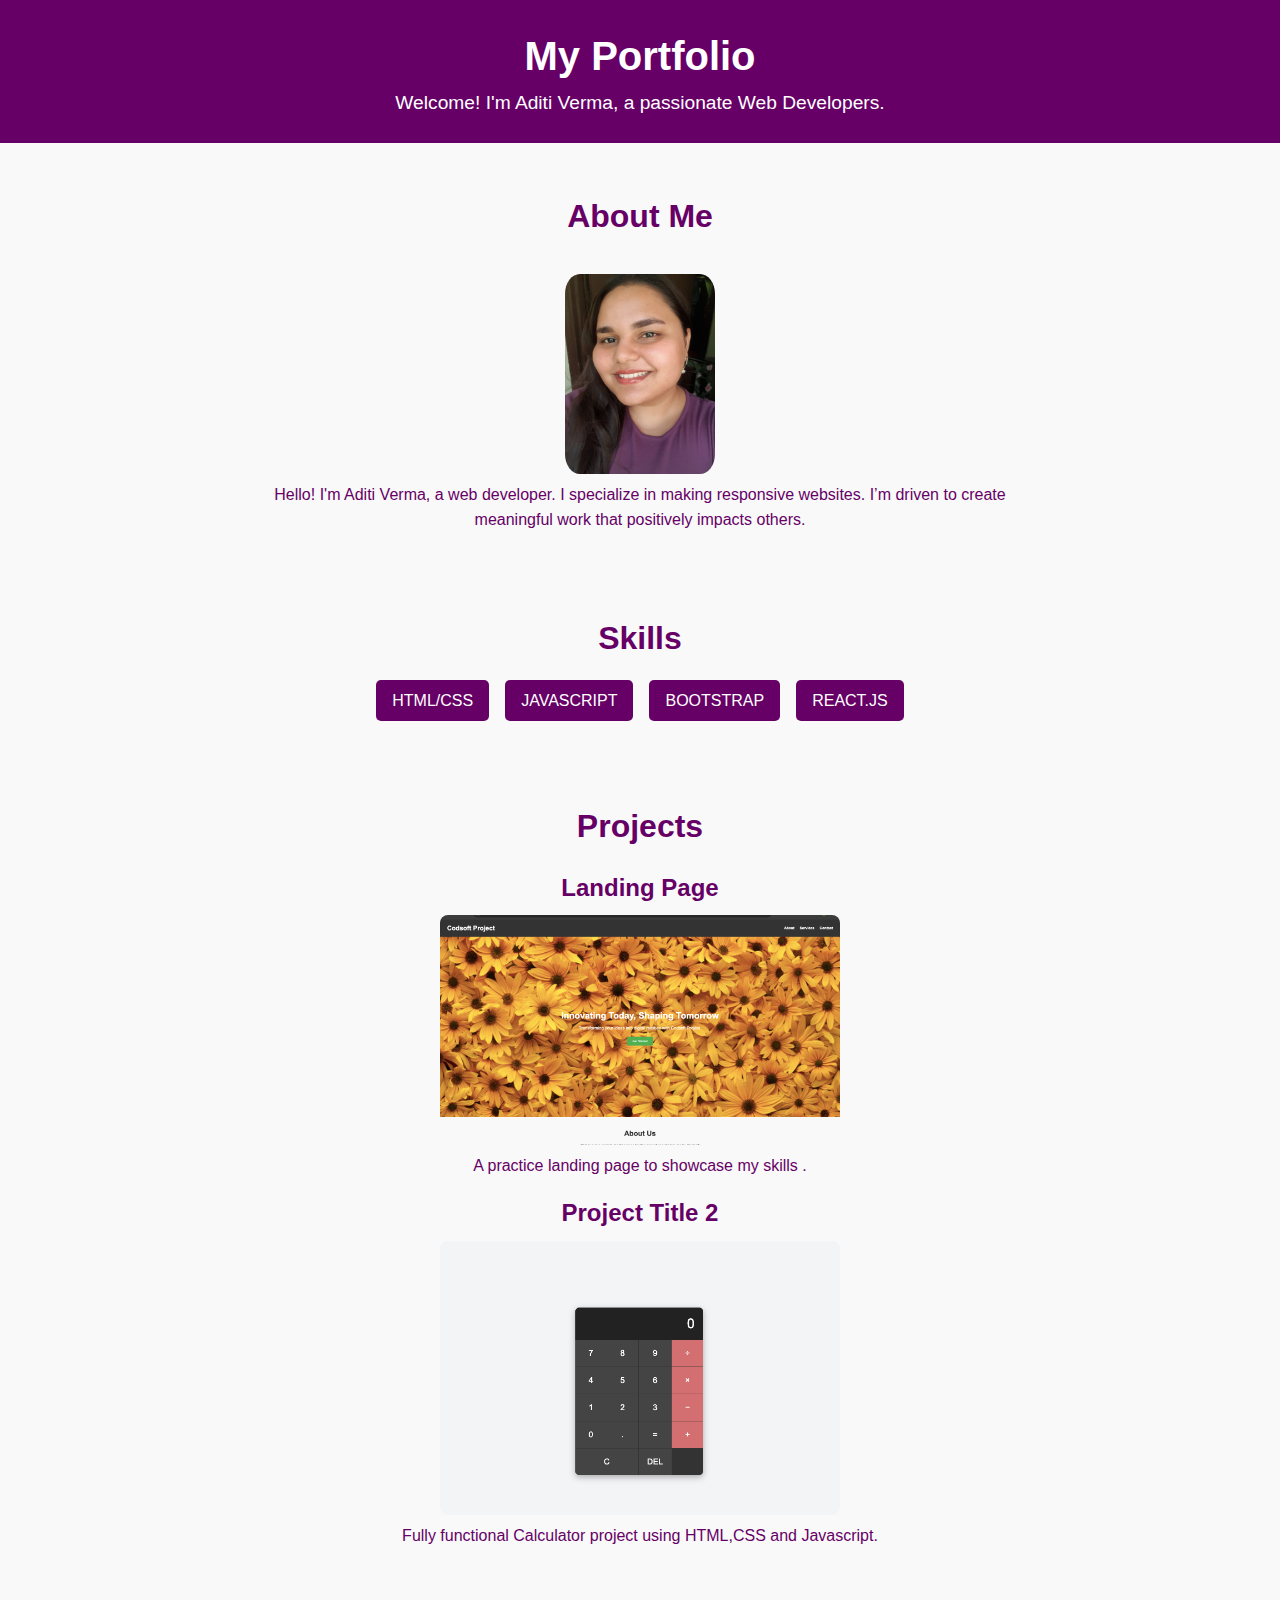
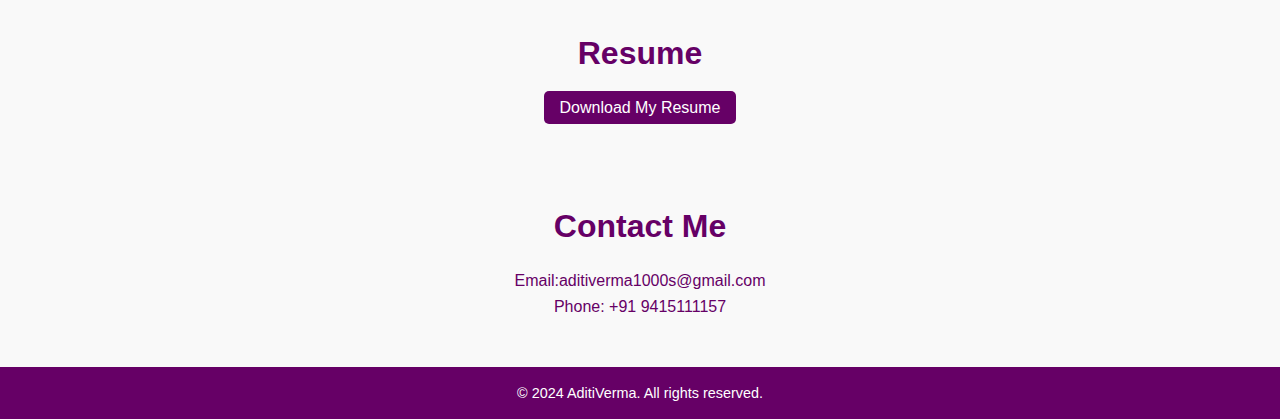
<file: index.html>
<!DOCTYPE html>
<html lang="en">
  <head>
    <meta charset="UTF-8" />
    <meta name="viewport" content="width=device-width, initial-scale=1.0" />
    <title>My Portfolio</title>
    <link rel="stylesheet" href="styles.css" />
  </head>
  <body>
    <!-- Header Section -->
    <header>
      <h1>My Portfolio</h1>
      <p>Welcome! I'm Aditi Verma, a passionate Web Developers.</p>
    </header>

    <!-- About Section -->
    <section id="about">
      <h2>About Me</h2>
      <img src="my-pic.jpeg" alt="Your Photo" class="profile-pic" />
      <p>
        Hello! I'm Aditi Verma, a web developer. I specialize in making
        responsive websites. I’m driven to create meaningful work that
        positively impacts others.
      </p>
    </section>

    <!-- Skills Section -->
    <section id="skills">
      <h2>Skills</h2>
      <ul>
        <li>HTML/CSS</li>
        <li>JAVASCRIPT</li>
        <li>BOOTSTRAP</li>
        <li>REACT.JS</li>
      </ul>
    </section>

    <!-- Projects Section -->
    <section id="projects">
      <h2>Projects</h2>
      <div class="project">
        <h3>Landing Page</h3>
        <img src="lp-ss.png" alt="Project 1 Screenshot" />
        <p>A practice landing page to showcase my skills .</p>
      </div>
      <div class="project">
        <h3>Project Title 2</h3>
        <img src="cal-ss.png" alt="Project 2 Screenshot" />
        <p>
          Fully functional Calculator project using HTML,CSS and Javascript.
        </p>
      </div>
    </section>

    <!-- Resume Section -->
    <section id="resume">
      <h2>Resume</h2>
      <a href="Aditi Verma (1).pdf" download>Download My Resume</a>
    </section>

    <!-- Contact Section -->
    <section id="contact">
      <h2>Contact Me</h2>
      <p>Email:aditiverma1000s@gmail.com</p>
      <p>Phone: +91 9415111157</p>
    </section>

    <!-- Footer -->
    <footer>
      <p>&copy; 2024 AditiVerma. All rights reserved.</p>
    </footer>
  </body>
</html>
</file>
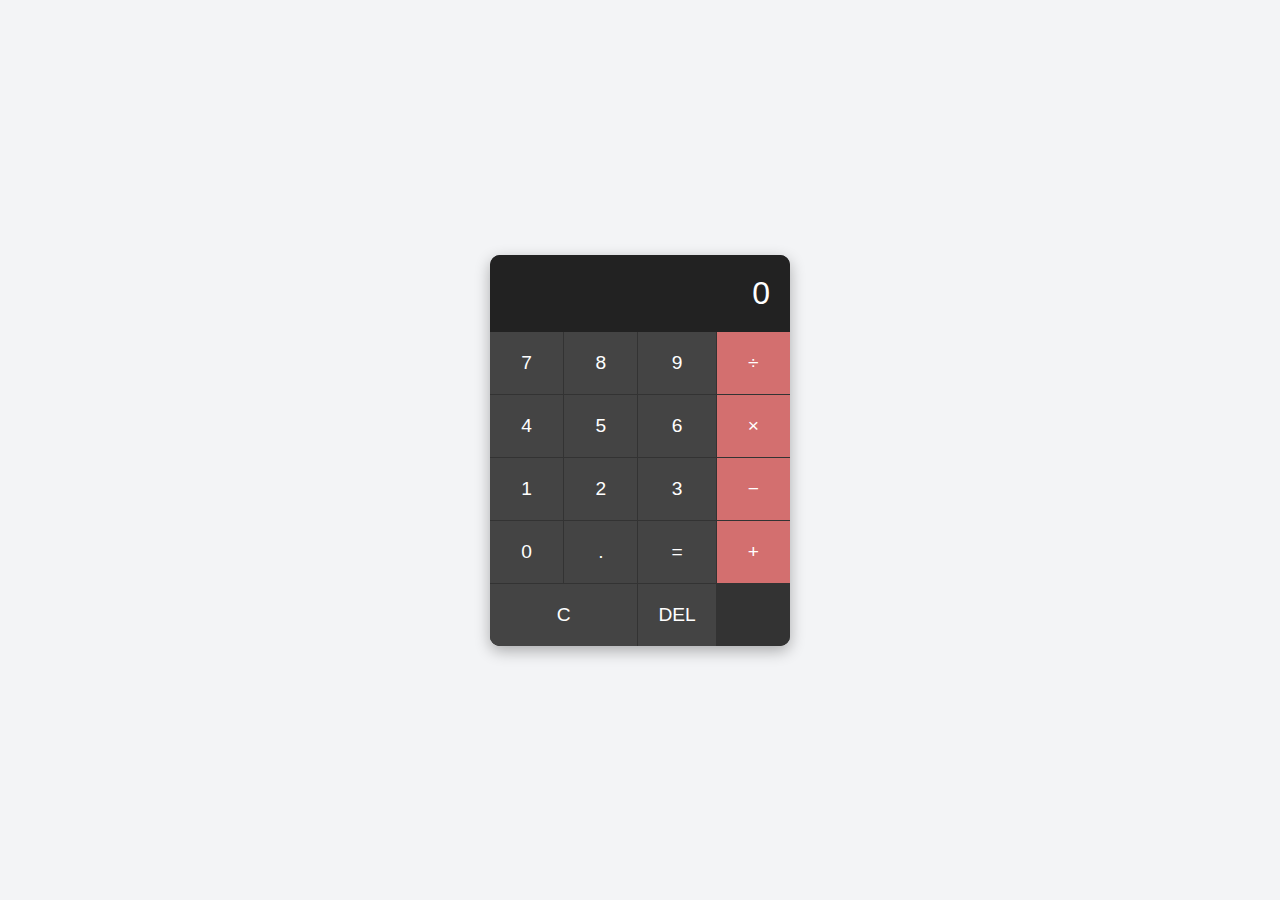
<file: calculator/index.html>
<!DOCTYPE html>
<html lang="en">
  <head>
    <meta charset="UTF-8" />
    <meta name="viewport" content="width=device-width, initial-scale=1.0" />
    <title>Calculator project</title>
    <link rel="stylesheet" href="style.css" />
  </head>
  <body>
    <div class="calculator">
      <!-- Display Screen -->
      <div id="display">0</div>

      <!-- Calculator Buttons -->
      <div class="buttons">
        <!-- Number Buttons -->
        <button onclick="appendNumber('7')">7</button>
        <button onclick="appendNumber('8')">8</button>
        <button onclick="appendNumber('9')">9</button>
        <button onclick="chooseOperator('/')">÷</button>

        <button onclick="appendNumber('4')">4</button>
        <button onclick="appendNumber('5')">5</button>
        <button onclick="appendNumber('6')">6</button>
        <button onclick="chooseOperator('*')">×</button>

        <button onclick="appendNumber('1')">1</button>
        <button onclick="appendNumber('2')">2</button>
        <button onclick="appendNumber('3')">3</button>
        <button onclick="chooseOperator('-')">−</button>

        <button onclick="appendNumber('0')">0</button>
        <button onclick="appendNumber('.')">.</button>
        <button onclick="calculate()">=</button>
        <button onclick="chooseOperator('+')">+</button>

        <!-- Control Buttons -->
        <button onclick="clearDisplay()" class="span-two">C</button>
        <button onclick="deleteNumber()">DEL</button>
      </div>
    </div>

    <script src="script.js"></script>
  </body>
</html>
</file>
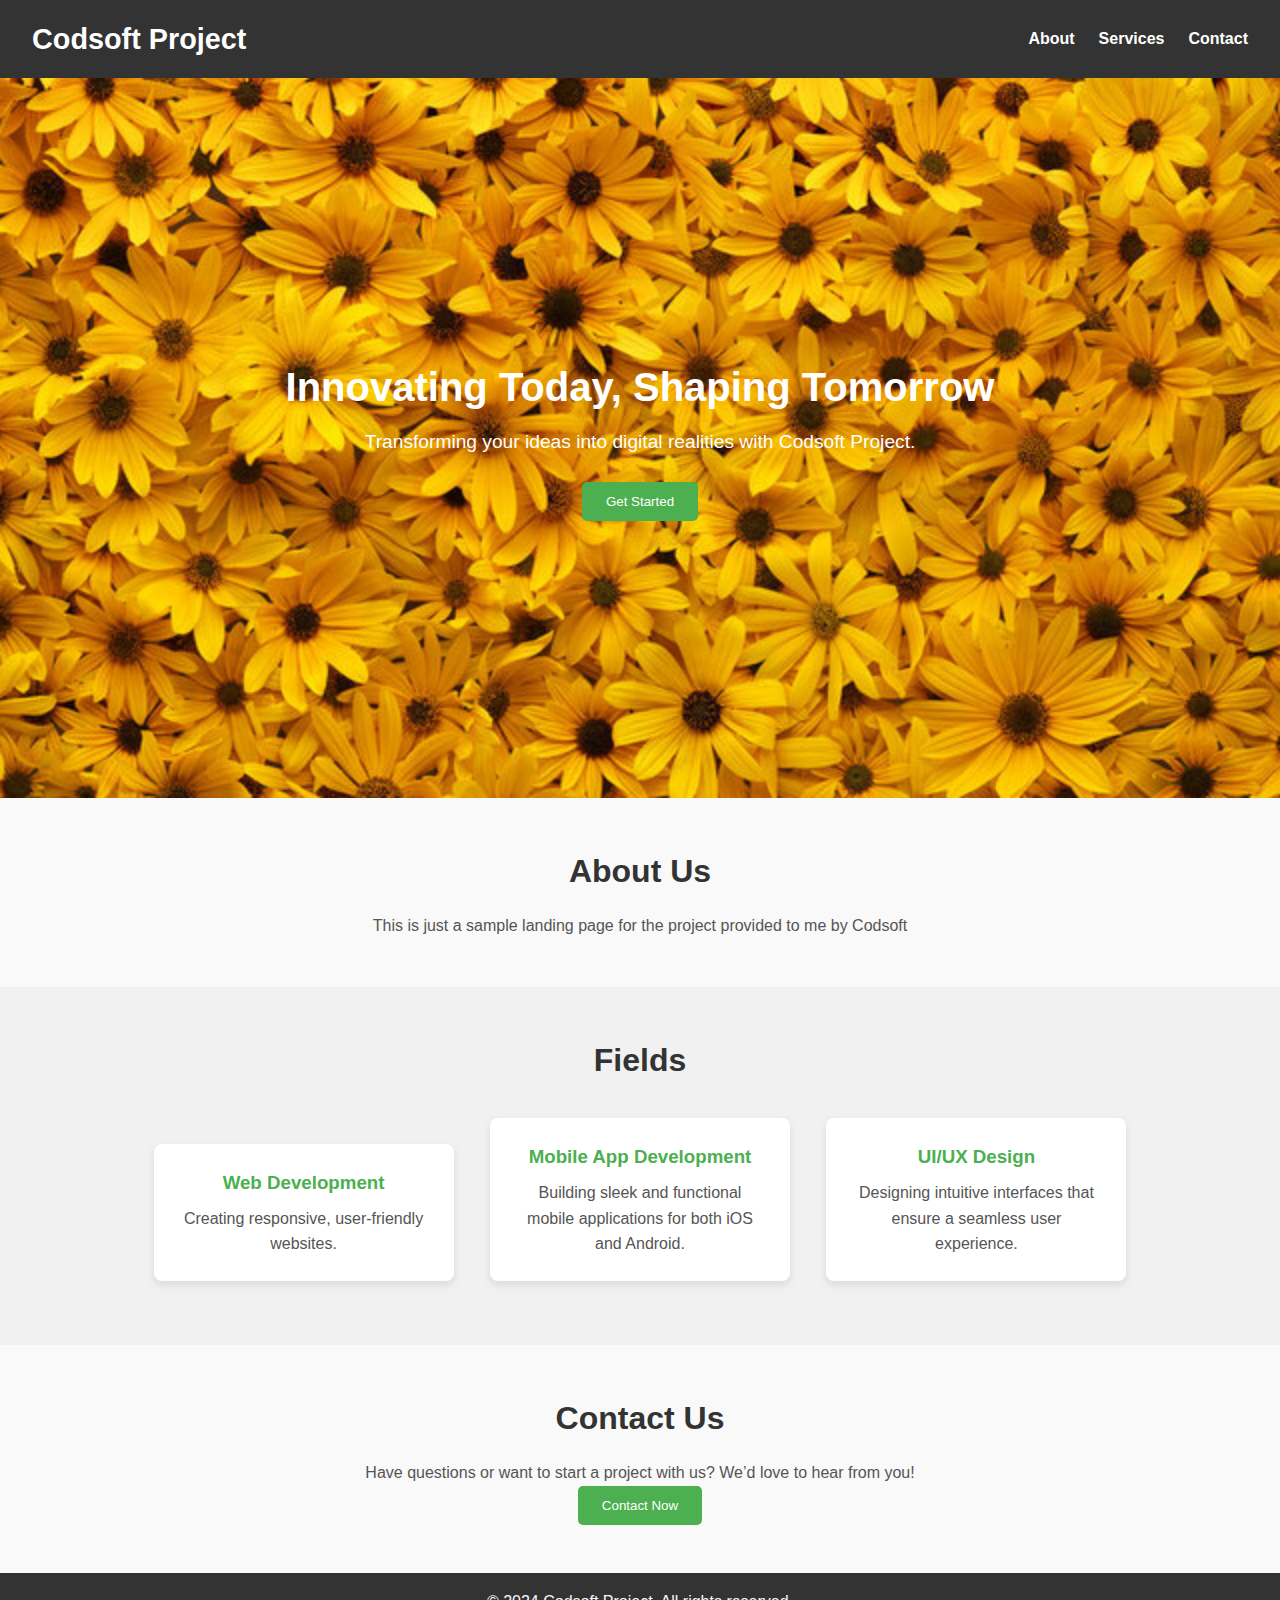
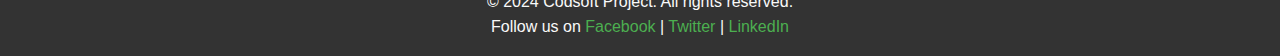
<file: landing_page/index.html>
<!DOCTYPE html>
<html lang="en">
  <head>
    <meta charset="UTF-8" />
    <meta name="viewport" content="width=device-width, initial-scale=1.0" />
    <title>Codsoft Project</title>
    <link rel="stylesheet" href="style.css" />
  </head>
  <body>
    <!-- Header Section -->
    <header>
      <h1>Codsoft Project</h1>
      <nav>
        <ul>
          <li><a href="#about">About</a></li>
          <li><a href="#services">Services</a></li>
          <li><a href="#contact">Contact</a></li>
        </ul>
      </nav>
    </header>

    <!-- Hero Section -->
    <section class="hero">
      <h2>Innovating Today, Shaping Tomorrow</h2>
      <p>
        Transforming your ideas into digital realities with Codsoft Project.
      </p>
      <button>Get Started</button>
    </section>

    <!-- About Section -->
    <section id="about" class="about">
      <h2>About Us</h2>
      <p>
        This is just a sample landing page for the project provided to me by
        Codsoft
      </p>
    </section>

    <!-- Services Section -->
    <section id="services" class="services">
      <h2>Fields</h2>
      <div class="service-box">
        <h3>Web Development</h3>
        <p>Creating responsive, user-friendly websites.</p>
      </div>
      <div class="service-box">
        <h3>Mobile App Development</h3>
        <p>
          Building sleek and functional mobile applications for both iOS and
          Android.
        </p>
      </div>
      <div class="service-box">
        <h3>UI/UX Design</h3>
        <p>
          Designing intuitive interfaces that ensure a seamless user experience.
        </p>
      </div>
    </section>

    <!-- Contact Section -->
    <section id="contact" class="contact">
      <h2>Contact Us</h2>
      <p>
        Have questions or want to start a project with us? We’d love to hear
        from you!
      </p>
      <button>Contact Now</button>
    </section>

    <!-- Footer Section -->
    <footer>
      <p>&copy; 2024 Codsoft Project. All rights reserved.</p>
      <p>
        Follow us on <a href="#">Facebook</a> | <a href="#">Twitter</a> |
        <a href="#">LinkedIn</a>
      </p>
    </footer>
  </body>
</html>
</file>
<file: styles.css>
/* General Reset */
* {
  margin: 0;
  padding: 0;
  box-sizing: border-box;
}

/* Body Styling */
body {
  font-family: Arial, sans-serif;
  line-height: 1.6;
  color: #660066;
  background-color: #f9f9f9;
}

/* Header Styling */
header {
  text-align: center;
  padding: 1.5em;
  background-color: #660066;
  color: #fff;
}
header h1 {
  font-size: 2.5em;
}
header p {
  font-size: 1.2em;
}

/* Section Styling */
section {
  padding: 2em;
  max-width: 800px;
  margin: 1em auto;
}
section h2 {
  font-size: 2em;
  color: #660066;
  text-align: center;
  margin-bottom: 0.5em;
}

/* About Section */
#about {
  text-align: center;
}
.profile-pic {
  width: 150px;
  border-radius: 10%;
  margin-top: 1em;
}

/* Skills Section */
#skills ul {
  list-style: none;
  display: flex;
  flex-wrap: wrap;
  justify-content: center;
  gap: 1em;
}
#skills li {
  background-color: #660066;
  color: #fff;
  padding: 0.5em 1em;
  border-radius: 5px;
}

/* Projects Section */
.project {
  margin-top: 1em;
  text-align: center;
}
.project img {
  width: 100%;
  max-width: 400px;
  margin-top: 0.5em;
  border-radius: 8px;
}
.project h3 {
  font-size: 1.5em;
  margin-top: 0.5em;
}

/* Resume Section */
#resume {
  text-align: center;
}
#resume a {
  color: #fff;
  background-color: #660066;
  padding: 0.5em 1em;
  border-radius: 5px;
  text-decoration: none;
}
#resume a:hover {
  background-color: #660066;
}

/* Contact Section */
#contact {
  text-align: center;
}

/* Footer Styling */
footer {
  text-align: center;
  padding: 1em;
  background-color: #660066;
  color: #fff;
  font-size: 0.9em;
}
</file>
<file: calculator/style.css>
/* General Reset */
* {
  margin: 0;
  padding: 0;
  box-sizing: border-box;
}

/* Body Styling */
body {
  display: flex;
  justify-content: center;
  align-items: center;
  min-height: 100vh;
  background-color: #f3f4f6;
  font-family: Arial, sans-serif;
}

/* Calculator Styling */
.calculator {
  width: 300px;
  background-color: #333;
  border-radius: 10px;
  overflow: hidden;
  box-shadow: 0px 5px 15px rgba(0, 0, 0, 0.3);
}

/* Display Styling */
#display {
  background-color: #222;
  color: #fff;
  text-align: right;
  padding: 20px;
  font-size: 2rem;
  overflow-x: auto;
  white-space: nowrap;
}

/* Button Container Styling */
.buttons {
  display: grid;
  grid-template-columns: repeat(4, 1fr);
  gap: 1px;
  background-color: #333;
}

/* Button Styling */
button {
  padding: 20px;
  font-size: 1.2rem;
  background-color: #444;
  color: white;
  border: none;
  cursor: pointer;
  outline: none;
}
button:hover {
  background-color: #555;
}

/* Special Button Styles */
button.span-two {
  grid-column: span 2;
}
button:nth-child(4n) {
  background-color: #d36f6f;
}
button:nth-child(4n):hover {
  background-color: #e07b7b;
}
button.calculate {
  background-color: #4caf50;
}
button.calculate:hover {
  background-color: #45a049;
}
</file>
<file: landing_page/style.css>
/* Basic Reset */
* {
  margin: 0;
  padding: 0;
  box-sizing: border-box;
}

/* Body Styling */
body {
  font-family: Arial, sans-serif;
  line-height: 1.6;
  color: #333;
  background-color: #f9f9f9;
}

/* Header Styling */
header {
  background-color: #333;
  color: #fff;
  padding: 1rem 2rem;
  display: flex;
  justify-content: space-between;
  align-items: center;
}
header h1 {
  font-size: 1.8rem;
}
header nav ul {
  list-style: none;
  display: flex;
  gap: 1.5rem;
}
header nav a {
  color: #fff;
  text-decoration: none;
  font-weight: bold;
}
header nav a:hover {
  text-decoration: underline;
}

/* Hero Section */
.hero {
  background: url("bg_flowers.jpg") no-repeat center center/cover;
  height: 80vh;
  display: flex;
  flex-direction: column;
  align-items: center;
  justify-content: center;
  text-align: center;
  color: #fff;
  text-shadow: black;
}
.hero h2 {
  font-size: 2.5rem;
  margin-bottom: 0.5rem;
}
.hero p {
  font-size: 1.2rem;
  margin-bottom: 1.5rem;
}
.hero button {
  padding: 0.75rem 1.5rem;
  background-color: #4caf50;
  color: #fff;
  border: none;
  border-radius: 5px;
  cursor: pointer;
}
.hero button:hover {
  background-color: #45a049;
}

/* About Section */
.about,
.services,
.contact {
  padding: 3rem 1rem;
  text-align: center;
}
.about h2,
.services h2,
.contact h2 {
  font-size: 2rem;
  color: #333;
  margin-bottom: 1rem;
}
.about p,
.contact p {
  color: #555;
  max-width: 600px;
  margin: 0 auto;
}

/* Services Section */
.services {
  background-color: #f1f1f1;
}
.service-box {
  background-color: #fff;
  padding: 1.5rem;
  margin: 1rem;
  border-radius: 8px;
  box-shadow: 0 4px 8px rgba(0, 0, 0, 0.1);
  max-width: 300px;
  display: inline-block;
}
.service-box h3 {
  color: #4caf50;
  margin-bottom: 0.5rem;
}
.service-box p {
  color: #555;
}

/* Contact Section */
.contact button {
  padding: 0.75rem 1.5rem;
  background-color: #4caf50;
  color: #fff;
  border: none;
  border-radius: 5px;
  cursor: pointer;
}
.contact button:hover {
  background-color: #45a049;
}

/* Footer Section */
footer {
  background-color: #333;
  color: #f9f9f9;
  text-align: center;
  padding: 1rem 0;
}
footer a {
  color: #4caf50;
  text-decoration: none;
}
footer a:hover {
  text-decoration: underline;
}

/* Responsive Design */
@media (max-width: 768px) {
  .hero h2 {
    font-size: 1.8rem;
  }
  .services .service-box {
    width: 100%;
    margin: 1rem auto;
  }
}
</file>
